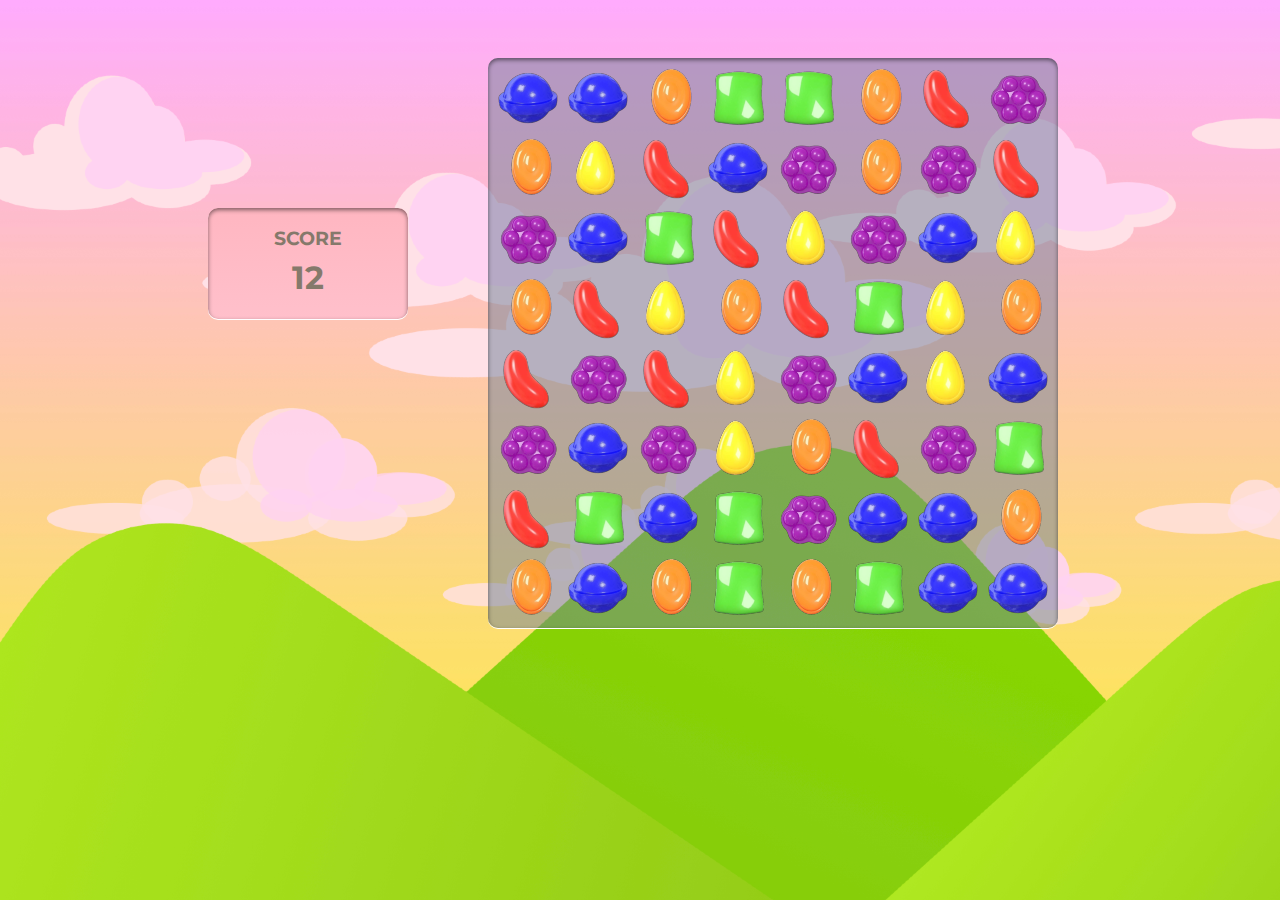
<file: Candy Crush/index.html>
<!DOCTYPE html>
<html lang="en">
<head>
    <meta charset="UTF-8">
    <meta http-equiv="X-UA-Compatible" content="IE=edge">
    <meta name="viewport" content="width=device-width, initial-scale=1.0">
    <link href="https://fonts.googleapis.com/css?family=Montserrat:300,400&display=swap" rel="stylesheet">
    <link rel="stylesheet" href="style.css">
    <title>Candy Crush</title>
</head>
<body>
    <div class="score-board">
        <h3>Score</h3>
        <h1 id="score"></h1>
    </div>
    <div class="grid"></div>
</body>
<script src="app.js"></script>
</html>
</file>
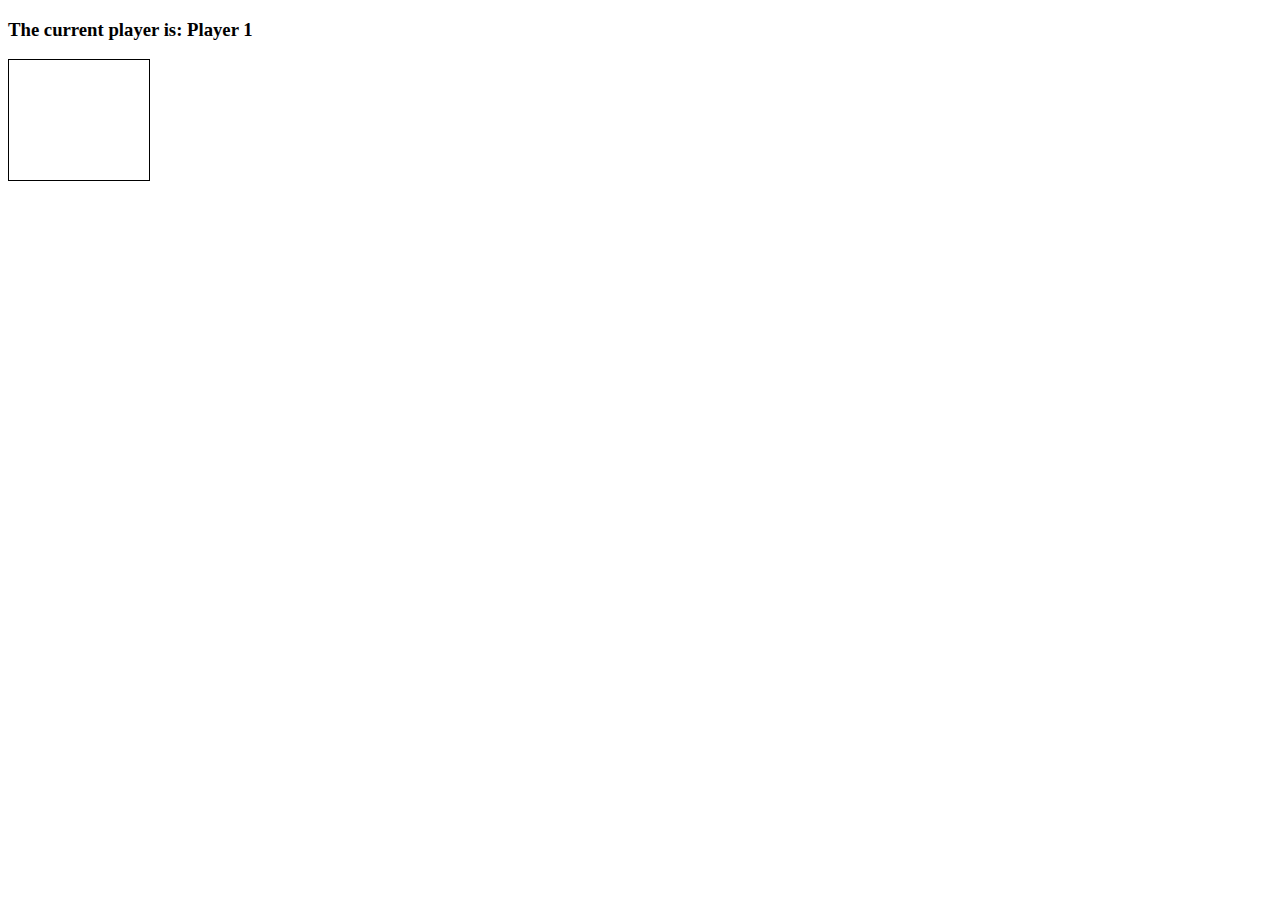
<file: Connect four/index.html>
<!DOCTYPE html>
<html lang="en">
<head>
    <meta charset="UTF-8">
    <meta http-equiv="X-UA-Compatible" content="IE=edge">
    <meta name="viewport" content="width=device-width, initial-scale=1.0">
    <link rel="stylesheet" href="style.css">
    <title>Connect Four</title>
</head>
<body>
    <h3>The current player is: Player <span id="current-player">1</span></h3>
    <h3 id="result"></h3>

    <div class="grid">
        <div></div>
        <div></div>
        <div></div>
        <div></div>
        <div></div>
        <div></div>
        <div></div>
        <div></div>
        <div></div>
        <div></div>
        <div></div>
        <div></div>
        <div></div>
        <div></div>
        <div></div>
        <div></div>
        <div></div>
        <div></div>
        <div></div>
        <div></div>
        <div></div>
        <div></div>
        <div></div>
        <div></div>
        <div></div>
        <div></div>
        <div></div>
        <div></div>
        <div></div>
        <div></div>
        <div></div>
        <div></div>
        <div></div>
        <div></div>
        <div></div>
        <div></div>
        <div></div>
        <div></div>
        <div></div>
        <div></div>
        <div></div>
        <div></div>
        <div class="taken"></div>
        <div class="taken"></div>
        <div class="taken"></div>
        <div class="taken"></div>
        <div class="taken"></div>
        <div class="taken"></div>
        <div class="taken"></div>
      </div>
</body>
<script src="app.js"></script>
</html>
</file>
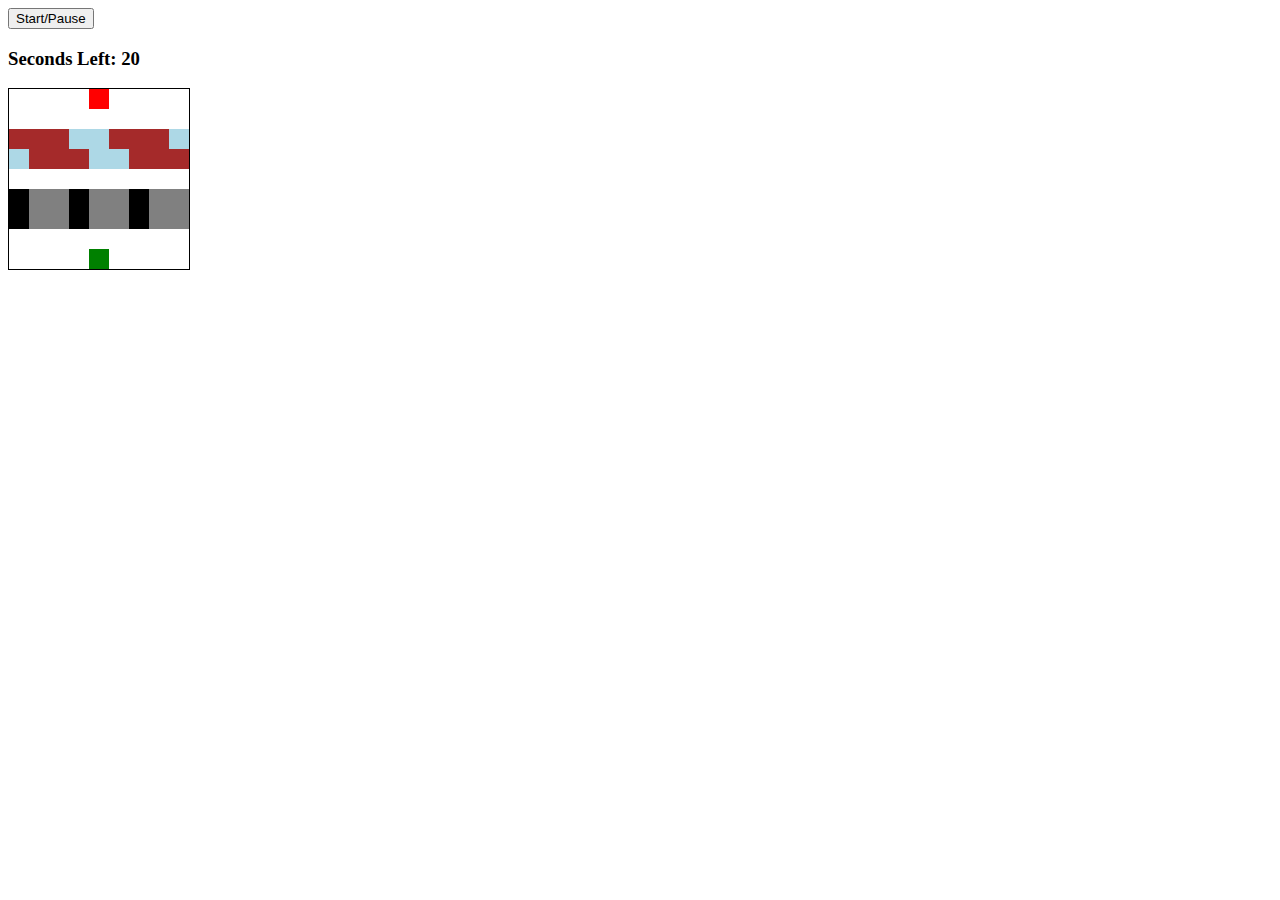
<file: Frogger/index.html>
<!DOCTYPE html>
<html lang="en">
<head>
    <meta charset="UTF-8">
    <meta http-equiv="X-UA-Compatible" content="IE=edge">
    <meta name="viewport" content="width=device-width, initial-scale=1.0">
    <link rel="stylesheet" href="style.css">
    <title>Frogger</title>
</head>
<body>
    <button id="button">Start/Pause</button>
    <h3>Seconds Left: <span id="time-left">20</span></h3>
    <h3 id="result"></h3>

    <div class="game">
        <div class="grid">
         <div></div>
         <div></div>
         <div></div>
         <div></div>
         <div class="ending-block"></div>
         <div></div>
         <div></div>
         <div></div>
         <div></div>
         <div></div>
         <div></div>
         <div></div>
         <div></div>
         <div></div>
         <div></div>
         <div></div>
         <div></div>
         <div></div>
         <div class="log-left l1"></div>
         <div class="log-left l2"></div>
         <div class="log-left l3"></div>
         <div class="log-left l4"></div>
         <div class="log-left l5"></div>
         <div class="log-left l1"></div>
         <div class="log-left l2"></div>
         <div class="log-left l3"></div>
         <div class="log-left l4"></div>
         <div class="log-right l5"></div>
         <div class="log-right l1"></div>
         <div class="log-right l2"></div>
         <div class="log-right l3"></div>
         <div class="log-right l4"></div>
         <div class="log-right l5"></div>
         <div class="log-right l1"></div>
         <div class="log-right l2"></div>
         <div class="log-right l3"></div>
         <div></div>
         <div></div>
         <div></div>
         <div></div>
         <div></div>
         <div></div>
         <div></div>
         <div></div>
         <div></div>
         <div class="car-right c1"></div>
         <div class="car-right c2"></div>
         <div class="car-right c3"></div>
         <div class="car-right c1"></div>
         <div class="car-right c2"></div>
         <div class="car-right c3"></div>
         <div class="car-right c1"></div>
         <div class="car-right c2"></div>
         <div class="car-right c3"></div>
         <div class="car-left c1"></div>
         <div class="car-left c2"></div>
         <div class="car-left c3"></div>
         <div class="car-left c1"></div>
         <div class="car-left c2"></div>
         <div class="car-left c3"></div>
         <div class="car-left c1"></div>
         <div class="car-left c2"></div>
         <div class="car-left c3"></div>
         <div></div>
         <div></div>
         <div></div>
         <div></div>
         <div></div>
         <div></div>
         <div></div>
         <div></div>
         <div></div>
         <div></div>
         <div></div>
         <div></div>
         <div></div>
         <div class="starting-block"></div>
         <div></div>
         <div></div>
         <div></div>
         <div></div>
        </div>
    </div>
</body>
<script src="app.js"></script>
</html>
</file>
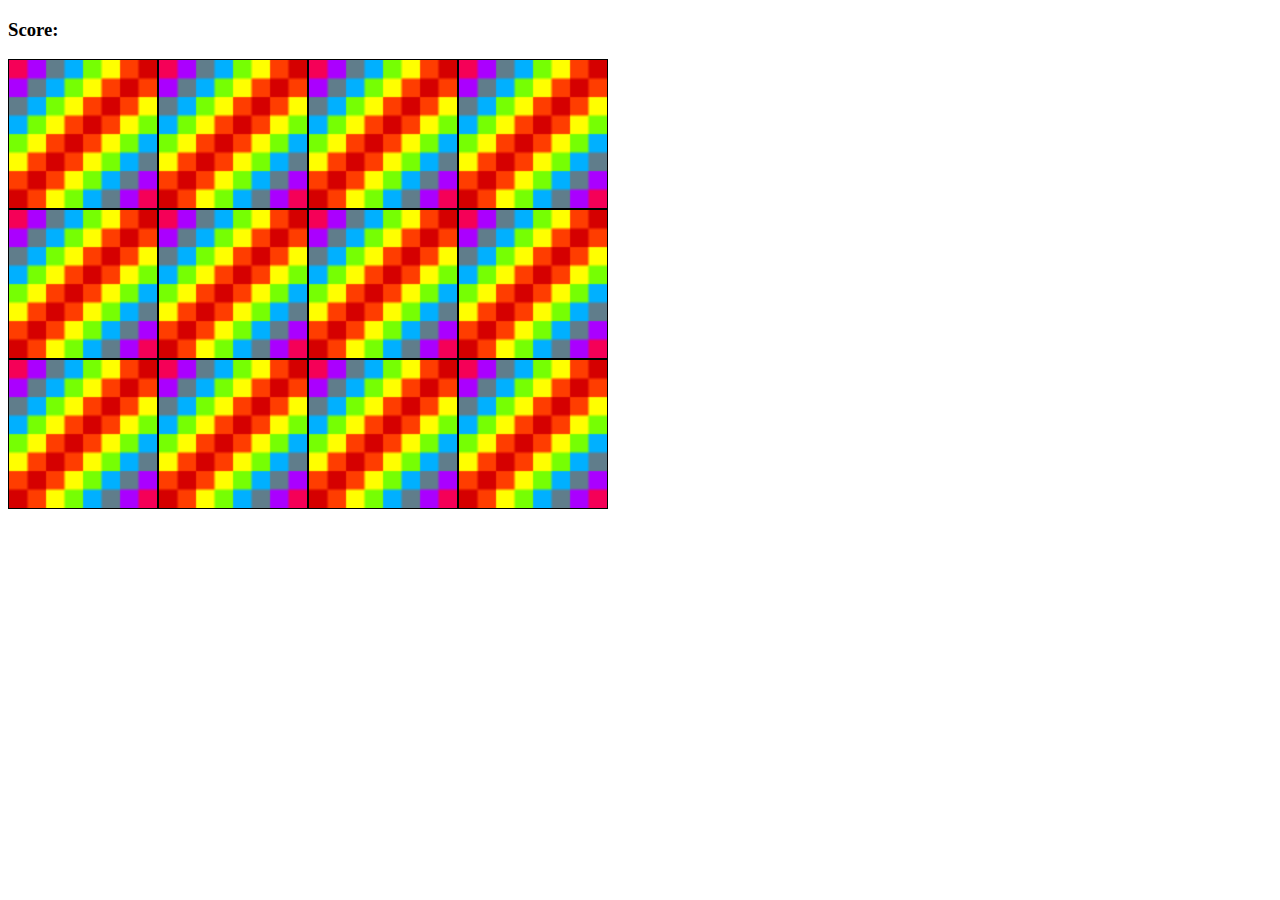
<file: Memory Game/index.html>
<!DOCTYPE html>
<html lang="en">
<head>
    <meta charset="UTF-8">
    <meta http-equiv="X-UA-Compatible" content="IE=edge">
    <meta name="viewport" content="width=device-width, initial-scale=1.0">
    <link rel="stylesheet" href="style.css">
    <title>Memory Game</title>
</head>
<body>
    <h3>Score: <span id="result"></span></h3>

    <div class="grid">
        
    </div>
</body>
<script src="app.js"></script>
</html>
</file>
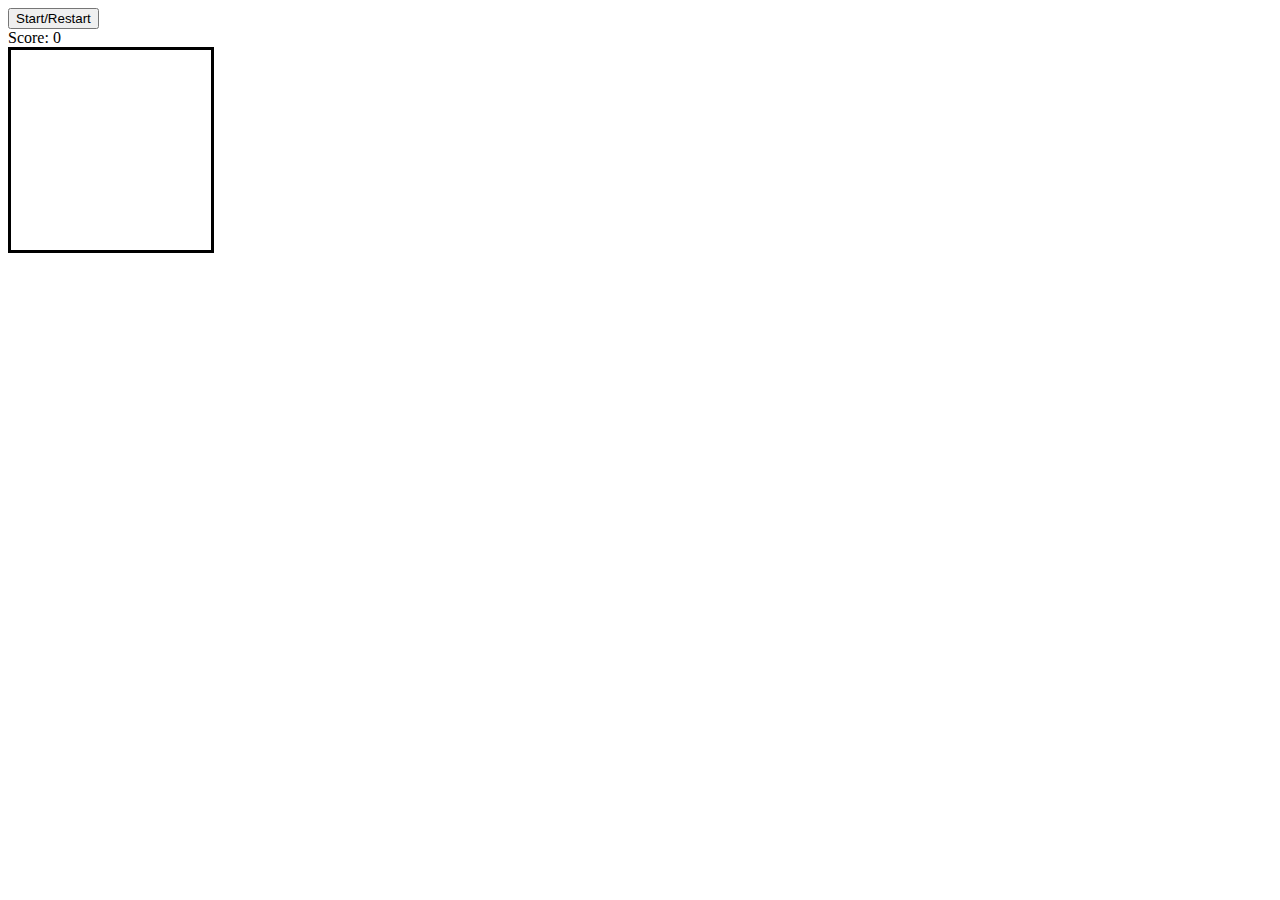
<file: Nokia 3310 Snake/index.html>
<!DOCTYPE html>
<html lang="en">
<head>
    <meta charset="UTF-8">
    <meta http-equiv="X-UA-Compatible" content="IE=edge">
    <meta name="viewport" content="width=device-width, initial-scale=1.0">
    <link rel="stylesheet" href="style.css">
    <title>Nokia 3310 Snake</title>
</head>
<body>
    <button class="start">Start/Restart</button>
    <div class="score">Score: <span>0</span></div>

    <div class='grid'>   <!-- 10 * 10 total 100 divs -->
        <div></div>
        <div></div>
        <div></div>
        <div></div>
        <div></div>
        <div></div>
        <div></div>
        <div></div>
        <div></div>
        <div></div>
        <div></div>
        <div></div>
        <div></div>
        <div></div>
        <div></div>
        <div></div>
        <div></div>
        <div></div>
        <div></div>
        <div></div>
        <div></div>
        <div></div>
        <div></div>
        <div></div>
        <div></div>
        <div></div>
        <div></div>
        <div></div>
        <div></div>
        <div></div>
        <div></div>
        <div></div>
        <div></div>
        <div></div>
        <div></div>
        <div></div>
        <div></div>
        <div></div>
        <div></div>
        <div></div>
        <div></div>
        <div></div>
        <div></div>
        <div></div>
        <div></div>
        <div></div>
        <div></div>
        <div></div>
        <div></div>
        <div></div>
        <div></div>
        <div></div>
        <div></div>
        <div></div>
        <div></div>
        <div></div>
        <div></div>
        <div></div>
        <div></div>
        <div></div>
        <div></div>
        <div></div>
        <div></div>
        <div></div>
        <div></div>
        <div></div>
        <div></div>
        <div></div>
        <div></div>
        <div></div>
        <div></div>
        <div></div>
        <div></div>
        <div></div>
        <div></div>
        <div></div>
        <div></div>
        <div></div>
        <div></div>
        <div></div>
        <div></div>
        <div></div>
        <div></div>
        <div></div>
        <div></div>
        <div></div>
        <div></div>
        <div></div>
        <div></div>
        <div></div>
        <div></div>
        <div></div>
        <div></div>
        <div></div>
        <div></div>
        <div></div>
        <div></div>
        <div></div>
        <div></div>
        <div></div>
      </div>
</body>
<script src="app.js"></script>
</html>
</file>
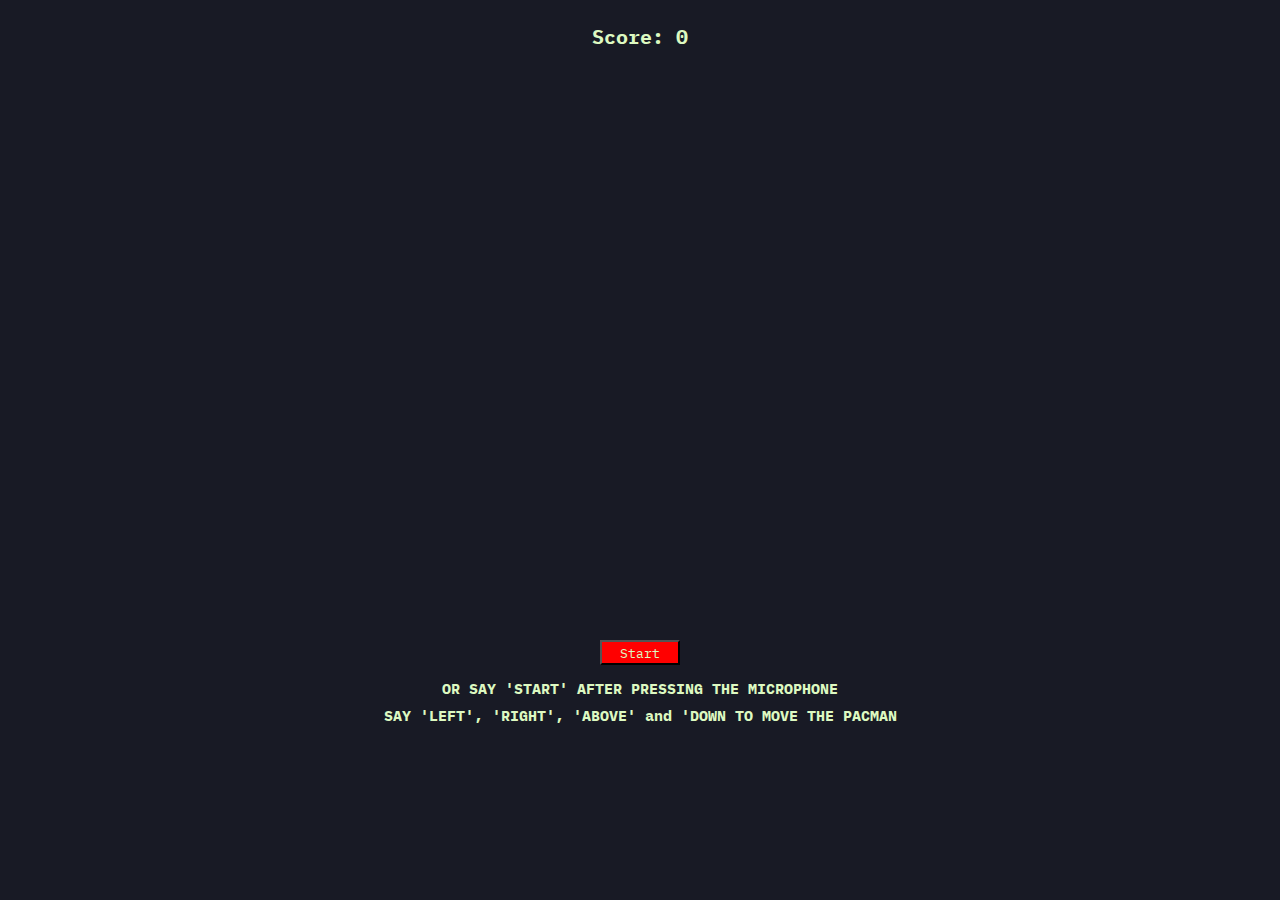
<file: Pacman with voice commands/index.html>
<!DOCTYPE html>
<html lang="en">

<head>
    <meta charset="UTF-8">
    <meta http-equiv="X-UA-Compatible" content="IE=edge">
    <meta name="viewport" content="width=device-width, initial-scale=1.0">
    <link href="https://fonts.googleapis.com/css2?family=IBM+Plex+Mono:wght@700&display=swap" rel="stylesheet">
    <link rel="stylesheet" href="style.css">
    <title>Pacman with Voice Command</title>
</head>

<body>
    <div class="container">
        <h3>Score: <span id="score">0</span></h3>
        <div class="grid"></div>
        <button id="start-button">Start</button>
        <h4>OR SAY 'START' AFTER PRESSING THE MICROPHONE</h4>
        <h4>SAY 'LEFT', 'RIGHT', 'ABOVE' and 'DOWN TO MOVE THE PACMAN</h4>
    </div>
    <div class="alan-btn"></div>
    <script type="text/javascript" src="https://studio.alan.app/web/lib/alan_lib.min.js"></script>
    <script src="app.js"></script>
    
</body>


</html>
</file>
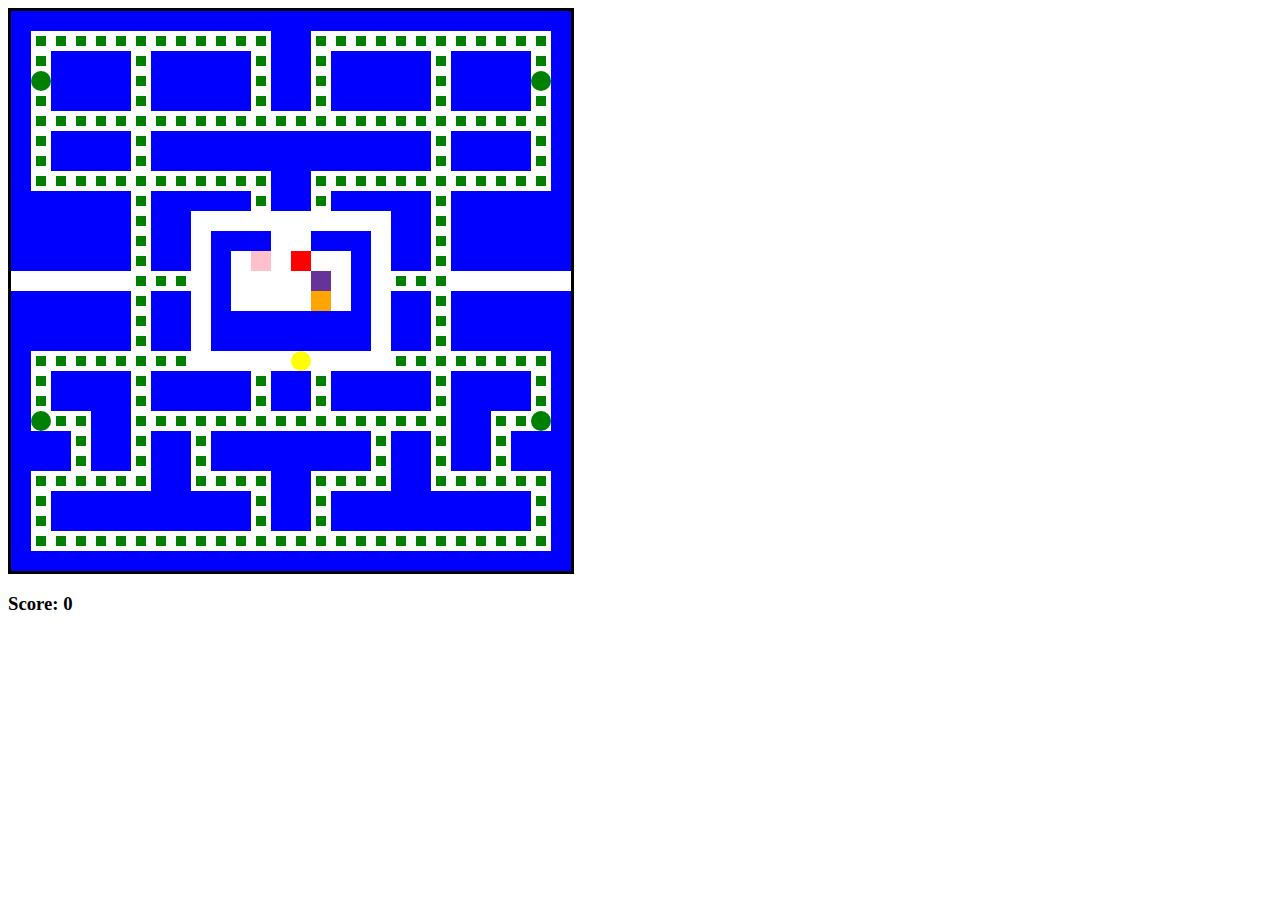
<file: Pacman/index.html>
<!DOCTYPE html>
<html lang="en">
<head>
    <meta charset="UTF-8">
    <meta http-equiv="X-UA-Compatible" content="IE=edge">
    <meta name="viewport" content="width=device-width, initial-scale=1.0">
    <link rel="stylesheet" href="style.css">
    <title>Pacman</title>
</head>
<body>
    <div class="grid"></div>

    <h3>Score: <span id="score">0</span></h3>
</body>
<script src="app.js"></script>
</html>
</file>
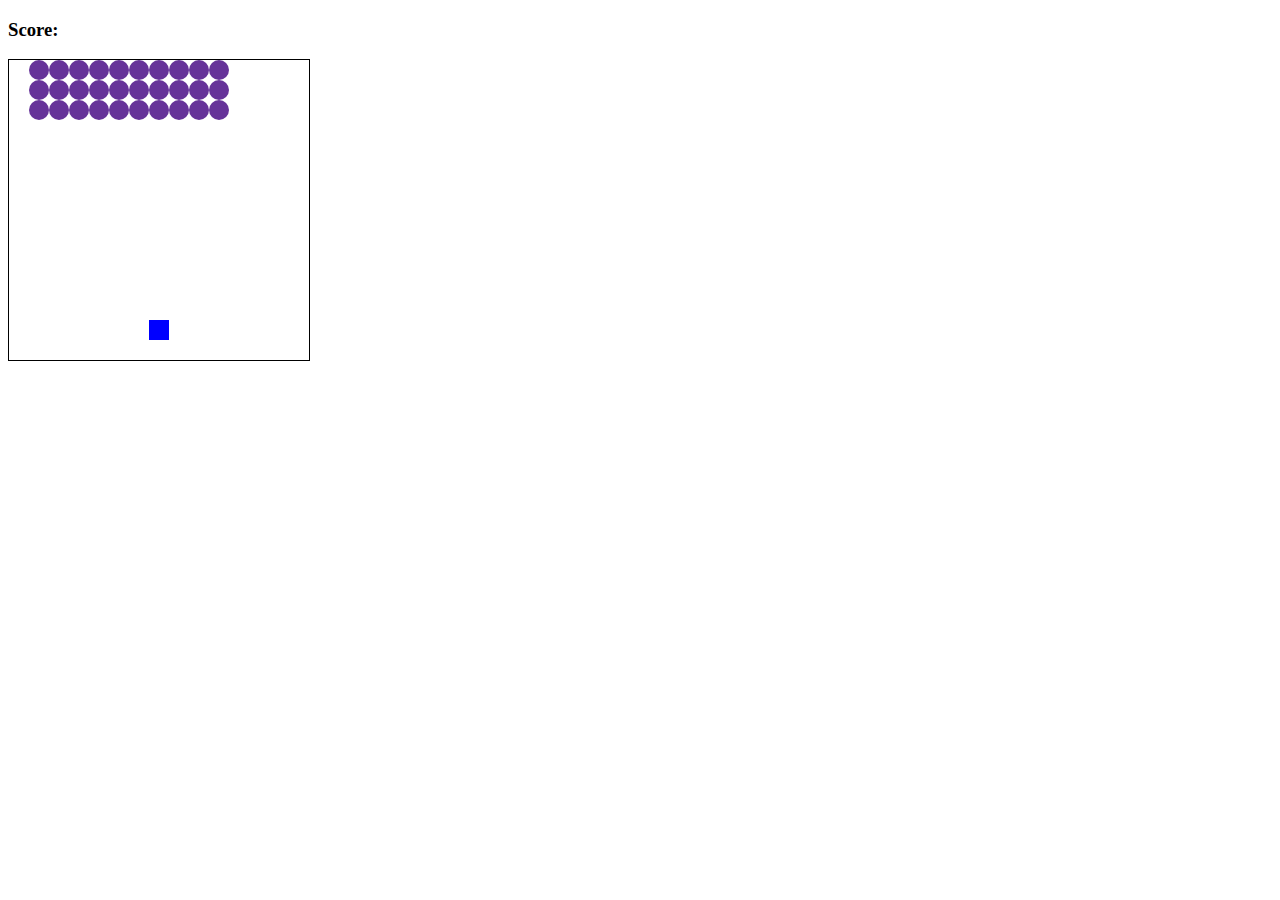
<file: Space Invaders/index.html>
<!DOCTYPE html>
<html lang="en">
<head>
    <meta charset="UTF-8">
    <meta http-equiv="X-UA-Compatible" content="IE=edge">
    <meta name="viewport" content="width=device-width, initial-scale=1.0">
    <link rel="stylesheet" href="style.css">
    <title>Space Invaders</title>
</head>
<body>
    <h3>Score: <span id="result"></span></h3>
    <div class="grid">
        <!-- 15*15 225 divs -->
    </div>
</body>
<script src="app.js"></script>
</html>
</file>
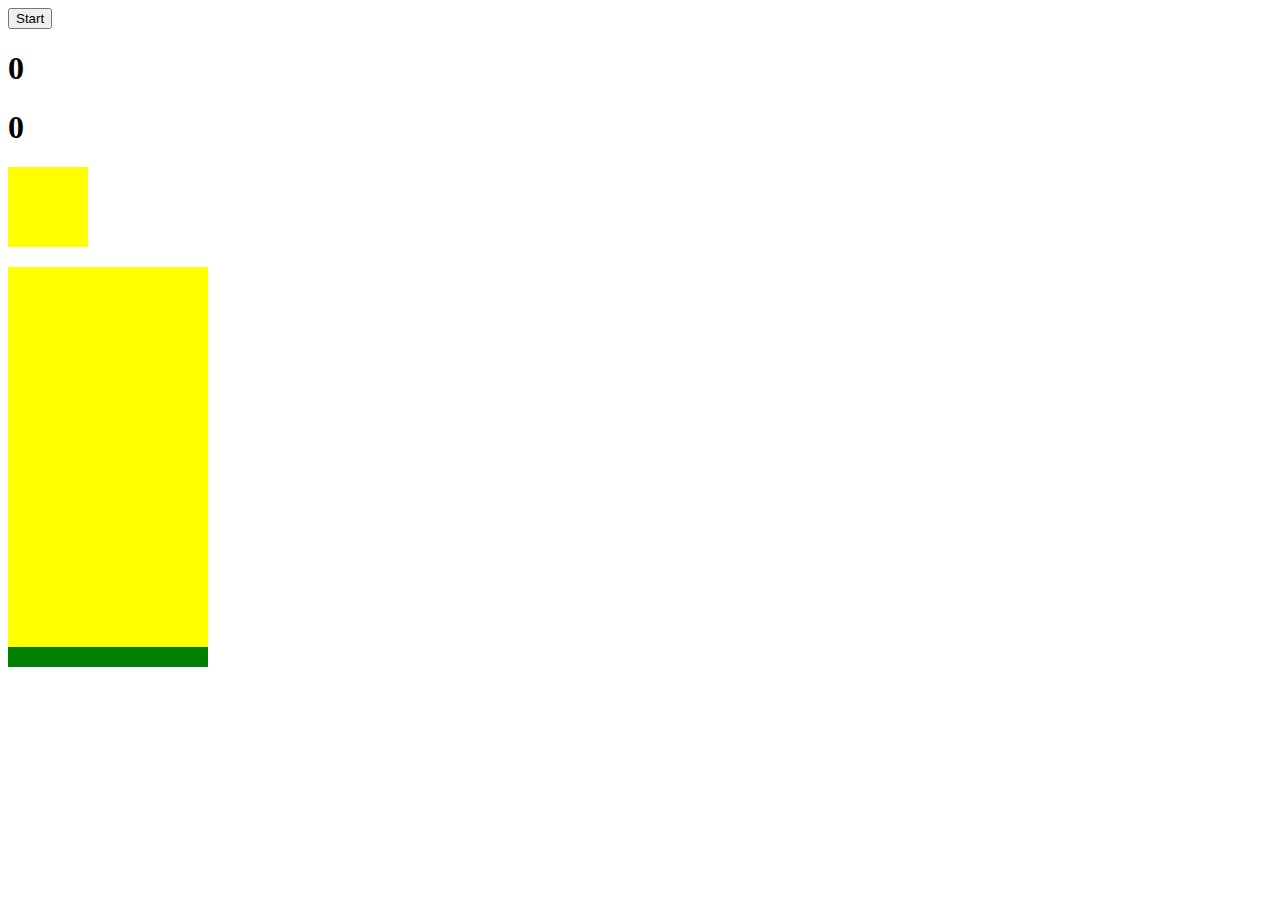
<file: Tetris/index.html>
<!DOCTYPE html>
<html lang="en">
<head>
    <meta charset="UTF-8">
    <meta http-equiv="X-UA-Compatible" content="IE=edge">
    <meta name="viewport" content="width=device-width, initial-scale=1.0">
    <link rel="stylesheet" href="style.css">
    <title>Tetris</title>
</head>
<body>

    <button>Start</button>

    <h1 class="score-display">0</h1>
    <h1 class="lines-display">0</h1>

    <div class="previous-shape">
        <div class="previous-grid">
            <div></div>
            <div></div>
            <div></div>
            <div></div>
            <div></div>
            <div></div>
            <div></div>
            <div></div>
            <div></div>
            <div></div>
            <div></div>
            <div></div>
            <div></div>
            <div></div>
            <div></div>
            <div></div>
        </div>
    </div>

    <div class="game">
        <div class="grid">
            <div></div>
            <div></div>
            <div></div>
            <div></div>
            <div></div>
            <div></div>
            <div></div>
            <div></div>
            <div></div>
            <div></div>
            <div></div>
            <div></div>
            <div></div>
            <div></div>
            <div></div>
            <div></div>
            <div></div>
            <div></div>
            <div></div>
            <div></div>
            <div></div>
            <div></div>
            <div></div>
            <div></div>
            <div></div>
            <div></div>
            <div></div>
            <div></div>
            <div></div>
            <div></div>
            <div></div>
            <div></div>
            <div></div>
            <div></div>
            <div></div>
            <div></div>
            <div></div>
            <div></div>
            <div></div>
            <div></div>
            <div></div>
            <div></div>
            <div></div>
            <div></div>
            <div></div>
            <div></div>
            <div></div>
            <div></div>
            <div></div>
            <div></div>
            <div></div>
            <div></div>
            <div></div>
            <div></div>
            <div></div>
            <div></div>
            <div></div>
            <div></div>
            <div></div>
            <div></div>
            <div></div>
            <div></div>
            <div></div>
            <div></div>
            <div></div>
            <div></div>
            <div></div>
            <div></div>
            <div></div>
            <div></div>
            <div></div>
            <div></div>
            <div></div>
            <div></div>
            <div></div>
            <div></div>
            <div></div>
            <div></div>
            <div></div>
            <div></div>
            <div></div>
            <div></div>
            <div></div>
            <div></div>
            <div></div>
            <div></div>
            <div></div>
            <div></div>
            <div></div>
            <div></div>
            <div></div>
            <div></div>
            <div></div>
            <div></div>
            <div></div>
            <div></div>
            <div></div>
            <div></div>
            <div></div>
            <div></div>
            <div></div>
            <div></div>
            <div></div>
            <div></div>
            <div></div>
            <div></div>
            <div></div>
            <div></div>
            <div></div>
            <div></div>
            <div></div>
            <div></div>
            <div></div>
            <div></div>
            <div></div>
            <div></div>
            <div></div>
            <div></div>
            <div></div>
            <div></div>
            <div></div>
            <div></div>
            <div></div>
            <div></div>
            <div></div>
            <div></div>
            <div></div>
            <div></div>
            <div></div>
            <div></div>
            <div></div>
            <div></div>
            <div></div>
            <div></div>
            <div></div>
            <div></div>
            <div></div>
            <div></div>
            <div></div>
            <div></div>
            <div></div>
            <div></div>
            <div></div>
            <div></div>
            <div></div>
            <div></div>
            <div></div>
            <div></div>
            <div></div>
            <div></div>
            <div></div>
            <div></div>
            <div></div>
            <div></div>
            <div></div>
            <div></div>
            <div></div>
            <div></div>
            <div></div>
            <div></div>
            <div></div>
            <div></div>
            <div></div>
            <div></div>
            <div></div>
            <div></div>
            <div></div>
            <div></div>
            <div></div>
            <div></div>
            <div></div>
            <div></div>
            <div></div>
            <div></div>
            <div></div>
            <div></div>
            <div></div>
            <div></div>
            <div></div>
            <div></div>
            <div></div>
            <div></div>
            <div></div>
            <div></div>
            <div></div>
            <div></div>
            <div></div>
            <div></div>
            <div></div>
            <div></div>
            <div class='block3'></div>
            <div class='block3'></div>
            <div class='block3'></div>
            <div class='block3'></div>
            <div class='block3'></div>
            <div class='block3'></div>
            <div class='block3'></div>
            <div class='block3'></div>
            <div class='block3'></div>
            <div class='block3'></div>
        </div>
    </div>
</body>
<script src="app.js"></script>
</html>
</file>
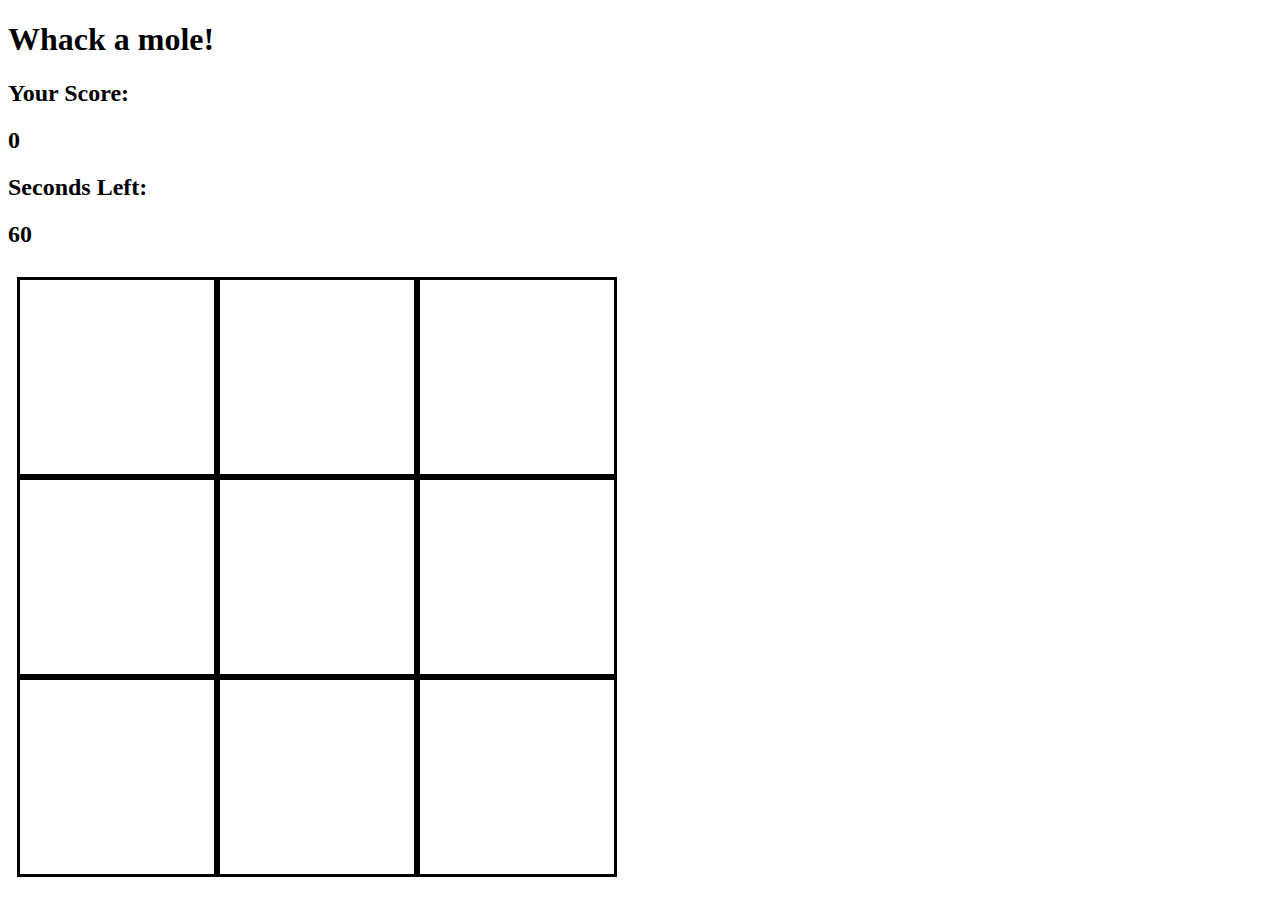
<file: Whack a mole/index.html>
<!DOCTYPE html>
<html lang="en">
<head>
    <meta charset="UTF-8">
    <meta http-equiv="X-UA-Compatible" content="IE=edge">
    <meta name="viewport" content="width=device-width, initial-scale=1.0">
    <link rel="stylesheet" href="style.css">
    <title>Whack a mole</title>
</head>
<body>
    <h1>Whack a mole!</h1>
    <h2>Your Score: </h2>
    <h2 id="score">0</h2>

    <h2>Seconds Left: </h2>
    <h2 id="time-left">60</h2>

    <div class="grid">
        <div class="square" id="1"></div>
        <div class="square" id="2"></div>
        <div class="square" id="3"></div>
        <div class="square" id="4"></div>
        <div class="square" id="5"></div>
        <div class="square" id="6"></div>
        <div class="square" id="7"></div>
        <div class="square" id="8"></div>
        <div class="square" id="9"></div>
    </div>
</body>
<script src="app.js"></script>
</html>
</file>
<file: Candy Crush/style.css>
body {
  background-image: url("images/background.png");
  max-height: 100vh;
  display: flex;
}

.grid {
  height: 560px;
  width: 560px;
  display: flex;
  flex-wrap: wrap;
  
  margin-left: 80px;
  margin-top: 50px;
  background-color: rgba(109, 127, 151, 0.5);
  padding: 5px;
  border-radius: 10px;
  box-shadow: 0 2px 4px rgba(0, 0, 0, 0.5) inset, 0 1px 0 #fff;
  color: #85796b;
}

.grid div {
  height: 70px;
  width: 70px;
}

h3 {
  font-family: "Montserrat", sans-serif;
  text-transform: uppercase;
}

h1 {
  font-family: "Montserrat", sans-serif;
  text-transform: uppercase;
  margin-top: -10px;
}

.score-board {
  background-color: pink;
  border-radius: 10px;
  margin-top: 200px;
  margin-left: 200px;
  margin-bottom: 350px;
  min-width: 200px;

  display: flex;
  flex-direction: column;
  justify-content: space-between;
  align-items: center;
  text-align: center;
  background-image: linear-gradient(#ffb6c1, #ffc0cb);
  box-shadow: 0 2px 4px rgba(0, 0, 0, 0.5) inset, 0 1px 0 #fff;
  color: #85796b;
}
</file>
<file: Connect four/style.css>
.grid{
    border: 1px solid;
    display: flex;
    flex-wrap: wrap;
    width: 140px;
    height: 120px;
    /* width: 500px;
    height: 400px; */
}

.grid div{
    height: 20px;
    width: 20px;
}

.player-one{
    background-color: red;
    border-radius: 10px;
}
.player-two{
    background-color: blue;
    border-radius: 10px;
}
</file>
<file: Frogger/style.css>
.grid{
    border: 1px solid;
    display: flex;
    flex-wrap: wrap;
    width: 180px;
    height: 180px;
}

.grid div{
    width: 20px;
    height: 20px;
}

.ending-block{
    background-color: red;
}

.starting-block{
    background-color: blue;
}

.c1{
    background-color: black;
}

.c2, .c3{
    background-color: grey;
}

.l1, .l2, .l3{
    background-color: brown;
}

.l4, .l5{
    background-color: lightblue;
}

.frog{
    background-color: green;
}
</file>
<file: Memory Game/style.css>
*{
    box-sizing: border-box;
}
.grid{
    display: flex;
    flex-wrap: wrap;
    width: 700px;
    height: 400px;
}
img{
    width: 150px;
    border: 1px solid black;
}
</file>
<file: Nokia 3310 Snake/style.css>
.grid{
    width: 200px;
    height: 200px;
    display: flex;
    flex-wrap: wrap;
    border-style: solid;
}

.grid div{
    width: 20px;
    height: 20px;
}

.snake{
    background-color: blue;
}

.apple{
    background-color: rebeccapurple;
}
</file>
<file: Pacman with voice commands/style.css>
body {
  background-color: #181a25;
  display: flex;
  justify-content: center;
}
.grid {
  display: flex;
  flex-wrap: wrap;
  width: 560px;
  height: 560px;
}
.container {
  margin-top: -5px;
}
.grid div {
  width: 20px;
  height: 20px;
}

/* .blinky {
  background-image: url("images/blinky.png");
  
}

.pinky {
  background-image: url("images/pinky.png");
  
}

.inky {
  background-image: url("images/inky.png");
 
}

.clyde {
  background-image: url("images/clyde.png");

}

.scared-ghost {
  background-image: url("images/scared-ghost.png");
}

.pac-man{
  background-image: url("images/pacman.png");
  border-radius: 10px;
}
.pac-man-left {
  background-image: url("images/pacman.png");
  border-radius: 10px;
  transform: rotate(180deg);
}

.pac-man-right {
  background-image: url("images/pacman.png");
  border-radius: 10px;
}

.pac-man-up {
  background-image: url("images/pacman.png");
  border-radius: 10px;
  transform: rotate(270deg);
}

.pac-man-down {
  background-image: url("images/pacman.png");
  border-radius: 10px;
  transform: rotate(90deg);
}
h3 {
  font-family: "IBM Plex Mono", monospace;
  color: #ddf9c1;
  text-align: center;
  font-size: 20px;
}

h4 {
  font-family: "IBM Plex Mono", monospace;
  color: #ddf9c1;
  text-align: center;
  font-size: 15px;
  line-height: 50%;
}

#start-button {
  height: 25px;
  width: 80px;
  background-color: red;
  font-family: "IBM Plex Mono", monospace;
  color: #ddf9c1;
  text-align: center;
  margin-left: 240px;
  margin-top: 10px;
}

.wall {
  background-color: blue;
}

.pac-dot{
    font-size: 40px;
    margin: 0px;
    text-align: center;
    line-height: 0px;
    background-color: white;
    box-sizing: border-box;
    border: 8px solid #181a25;
}

.power-pallet {
  background-image: radial-gradient(white 55%, transparent 5%);
} */
.pac-dot{
    background-color: white;
    box-sizing: border-box;
    border: 8px solid #181a25;
}

.wall{
    background-color: blue;
}

.power-pallet{
    background-color: white;
    border-radius: 10px;
}


.blinky{
    background-color: red;
    border: 0px;
}

.pinky{
    background-color: pink;
    border: 0px;
}

.inky{
    background-color: rebeccapurple;
    border: 0px;
}

.clyde{
    background-color: orange;
    border: 0px;
}

.scared-ghost{
    background-color: aquamarine;
    border: 0px;
}

/* .pac-man{
    background-color: yellow;
    border-radius: 10px;
} */
/* .blinky {
    background-image: url("images/blinky.png");
    
  }
  
  .pinky {
    background-image: url("images/pinky.png");
    
  }
  
  .inky {
    background-image: url("images/inky.png");
   
  }
  
  .clyde {
    background-image: url("images/clyde.png");
  
  }
  
  .scared-ghost {
    background-image: url("images/scared-ghost.png");
  } */
.pac-man{
    background-image: url("images/pacman.png");
    border-radius: 10px;
  }
  .pac-man-left {
    background-image: url("images/pacman.png");
    border-radius: 10px;
    transform: rotate(180deg);
  }
  
  .pac-man-right {
    background-image: url("images/pacman.png");
    border-radius: 10px;
  }
  
  .pac-man-up {
    background-image: url("images/pacman.png");
    border-radius: 10px;
    transform: rotate(270deg);
  }
  
  .pac-man-down {
    background-image: url("images/pacman.png");
    border-radius: 10px;
    transform: rotate(90deg);
  }
h3 {
    font-family: "IBM Plex Mono", monospace;
    color: #ddf9c1;
    text-align: center;
    font-size: 20px;
  }
  
  h4 {
    font-family: "IBM Plex Mono", monospace;
    color: #ddf9c1;
    text-align: center;
    font-size: 15px;
    line-height: 50%;
  }
  
  #start-button {
    height: 25px;
    width: 80px;
    background-color: red;
    font-family: "IBM Plex Mono", monospace;
    color: #ddf9c1;
    text-align: center;
    margin-left: 240px;
    margin-top: 10px;
  }
</file>
<file: Pacman/style.css>
.grid{
    display: flex;
    flex-wrap: wrap;
    width: 560px;
    height: 560px;
    border: solid black;
}

.grid div{
    width: 20px;
    height: 20px;
}

.pac-dot{
    background-color: green;
    border: 5px solid white;
    box-sizing: border-box;
}

.wall{
    background-color: blue;
}

.power-pallet{
    background-color: green;
    border-radius: 10px;
}


.blinky{
    background-color: red;
    border: 0px;
}

.pinky{
    background-color: pink;
    border: 0px;
}

.inky{
    background-color: rebeccapurple;
    border: 0px;
}

.clyde{
    background-color: orange;
    border: 0px;
}

.scared-ghost{
    background-color: aquamarine;
    border: 0px;
}

.pac-man{
    background-color: yellow;
    border-radius: 10px;
}
</file>
<file: Space Invaders/style.css>
.grid{
    display: flex;
    flex-wrap: wrap;
    border: 1px solid;
    width: 300px;
    height: 300px;
}

.grid div{
    width: 20px;
    height: 20px;
}

.shooter{
    background-color: blue;
}

.invader{
    background-color: rebeccapurple;
    border-radius: 10px;
}

.boom{
    background-color: red;
}

.laser{
    background-color: orange;
}
</file>
<file: Tetris/style.css>
.grid{
    background-color: blue;
    width: 200px;
    height: 400px;
    display: flex;
    flex-wrap: wrap;
}

div{
    background-color: yellow;
    width: 20px;
    height: 20px;
}

.previous-grid{
    height: 80px;
    width: 80px;
    display: flex;
    flex-wrap: wrap;
    
}

.previous-shape{
    height: 80px;
    width: 80px;
    margin-bottom: 20px;
}

.block{
    background-color: blue;
}

.block2{
    background-color: rebeccapurple;
}

.block3{
    background-color: green;
}
</file>
<file: Whack a mole/style.css>
*{
    box-sizing: border-box;
}
.square{
    width: 200px;
    height: 200px;
    border-style: solid;
    border-color: black;
}
.grid{
    display: flex;
    flex-flow: row wrap;
    width: 618px;
    height: 618px;
    justify-content: center;
    align-content: center;
}
.mole{
    background-image: url('mole.jpg');
    background-size: cover;
}
</file>
